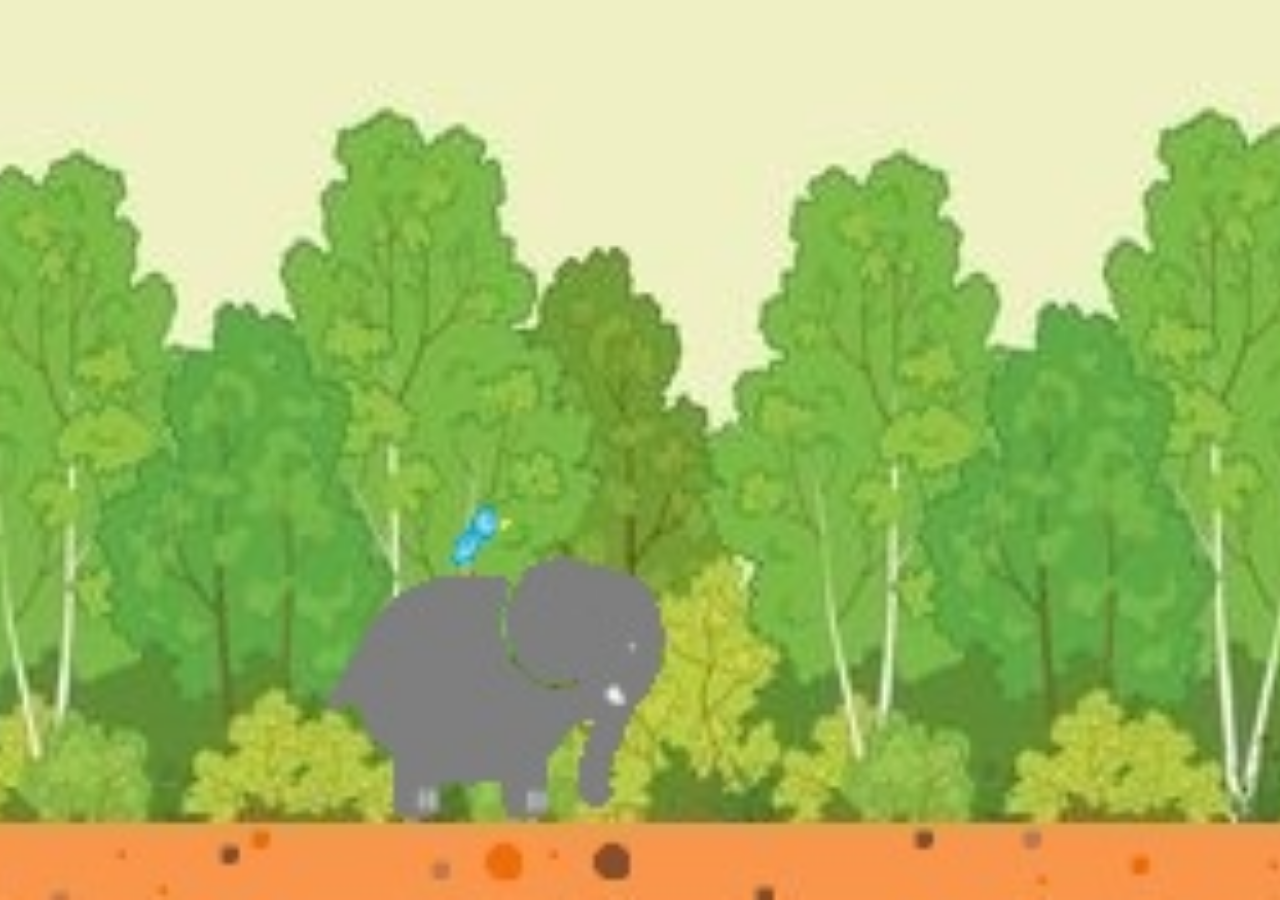
<file: elephant/index.html>
<!doctype html>
<html>
	<head>
		<title>Elephant & BlueJay</title>
		<meta name="viewport" content="width=device-width, initial-scale=1">
		<link rel="stylesheet" href="css/style.css" />
		<script type="text/javascript">
			var counter=0;
			function pics(){
				switch(counter)
				{
					case 5:{
						document.body.style.backgroundImage = "url('images/2.jpg')";
					}
					break;
					case 7:{
						document.body.style.backgroundImage = "url('images/3.jpg')";
					}
					break;
					case 9:{
						document.body.style.backgroundImage = "url('images/4.jpg')";
					}
					break;
					case 11:{
						document.body.style.backgroundImage = "url('images/5.jpg')";
					}
					break;
					case 13:{
						document.body.style.backgroundImage = "url('images/6.jpg')";
					}
					break;
					case 15:{
						document.body.style.backgroundImage = "url('images/7.jpg')";
					}
					break;
					case 17:{
						document.body.style.backgroundImage = "url('images/8.jpg')";
					}
					break;
					case 21:{
						document.body.style.backgroundImage = "url('images/angry.png')";
					}
					break;
					case 23:{
						document.body.style.backgroundImage = "url('images/angry3.png')";
					}
					break;
					case 25:{
						document.body.style.backgroundImage = "url('images/angry.png')";
					}
					break;
					case 27:{
						document.body.style.backgroundImage = "url('images/angry3.png')";
					}
					break;
					case 28:{
						document.body.style.backgroundImage = "url('images/angry2.png')";
					}
					break;
					case 29:{
						document.body.style.backgroundImage = "url('images/angry3.png')";
					}
					break;
					case 30:{
						document.body.style.backgroundImage = "url('images/angry2.png')";
					}
					break;
					case 31:{
						document.location.replace("elephant_run.html");
					}
					break;
				}
				counter++;
			}
			setInterval(pics,250);
		</script>
	</head>
	<body id="starting">
		
	</body>
</html>
</file>
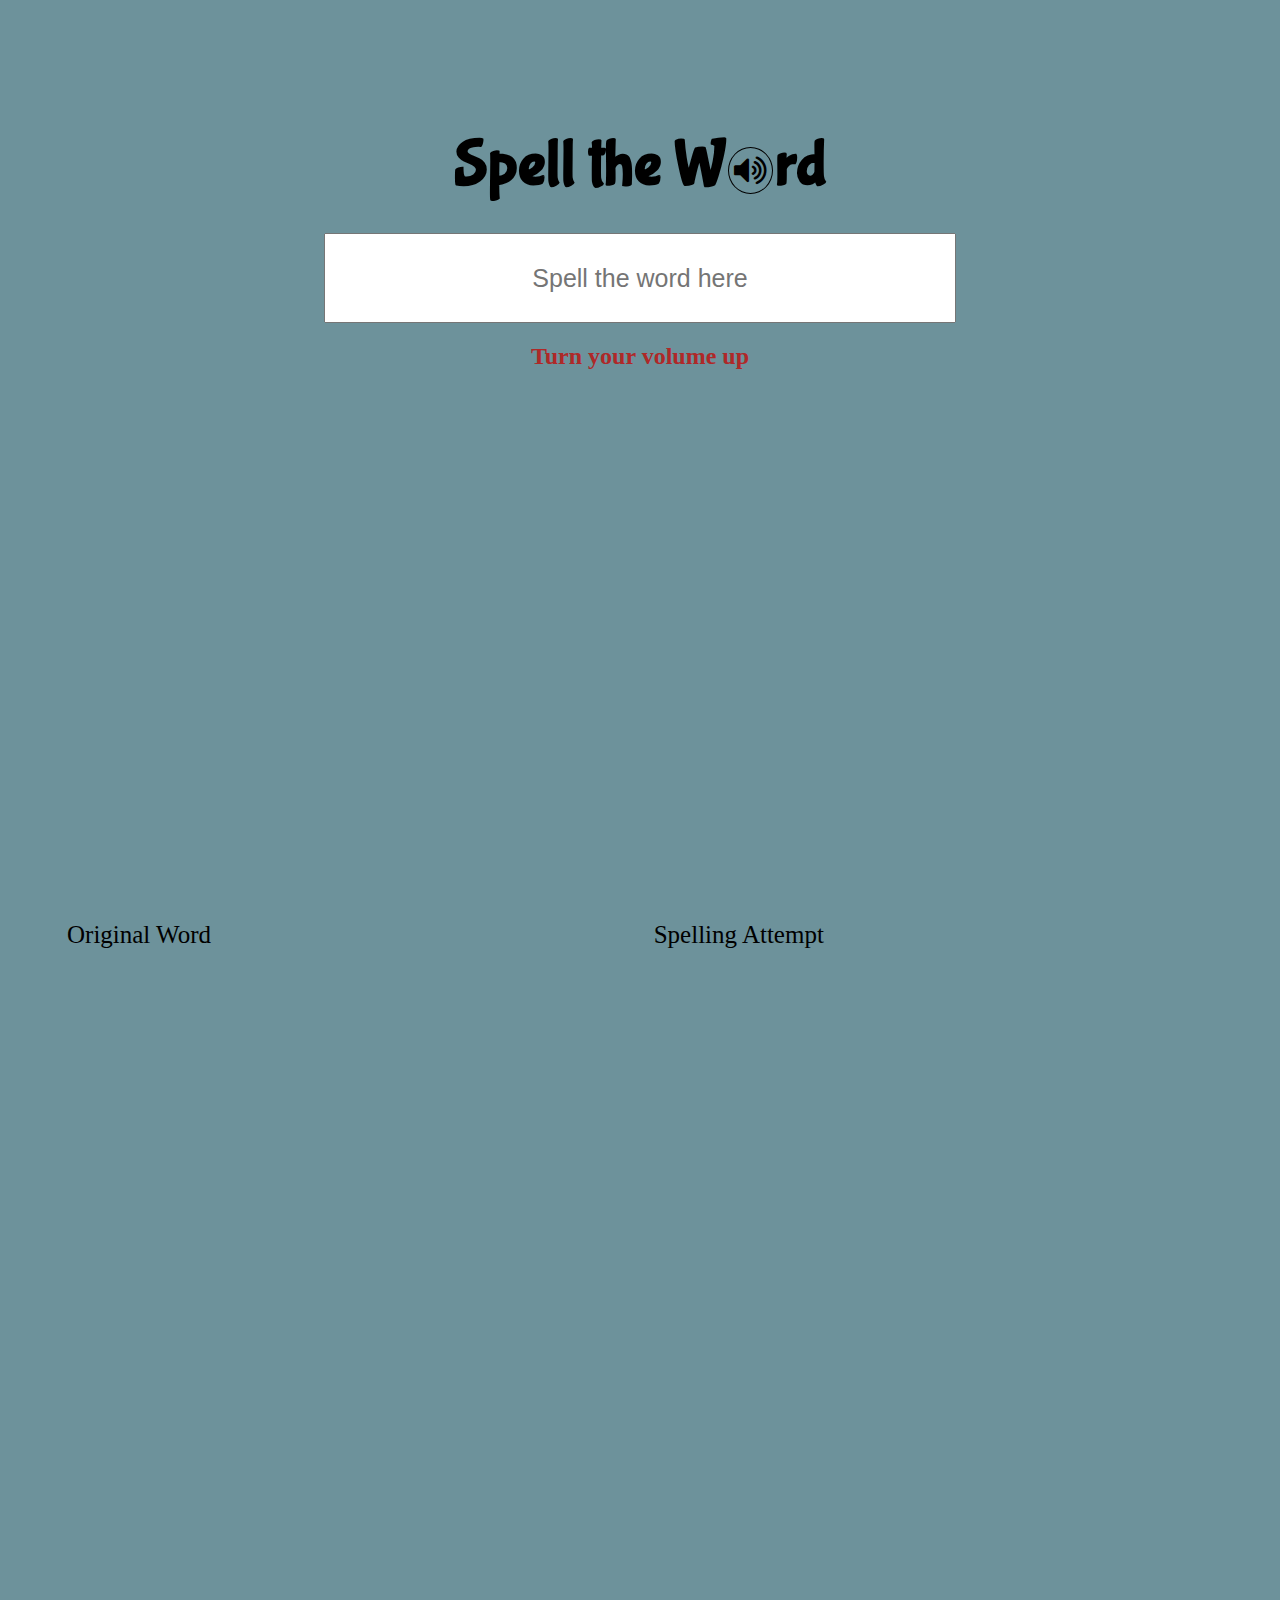
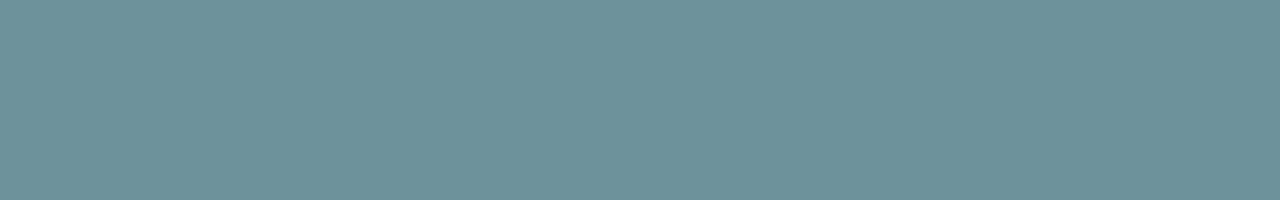
<file: spellingbee/index.html>
<html>
<head>
	<meta charset="utf-8">
	<meta name="viewport" content="width=device-width, initial-scale=1.0">
	<title>Spelling Bee</title>
	<link rel="stylesheet" href="https://maxcdn.bootstrapcdn.com/font-awesome/4.5.0/css/font-awesome.min.css">
	<link rel="stylesheet" href="css/styles.css">
	<link href='https://fonts.googleapis.com/css?family=Bubblegum+Sans' rel='stylesheet' type='text/css'>
	<script src="http://code.responsivevoice.org/responsivevoice.js"></script>
	<script src="https://ajax.googleapis.com/ajax/libs/jquery/1.12.0/jquery.min.js"></script>
	<script type="text/javascript" src="js/app.js"></script>
</head>
<body>
	<h1>Spell the W<span id="speaker" class="fa fa-volume-up"></span>rd</h1>
	<form>
		<input type="text" placeholder="Spell the word here" />
	</form>
	<h2 id="results"><span style="color:#AF2828;">Turn your volume up</span></h2>
	<div id="score">
		<table>
			<tr>
				<br>
				<td>Original Word</td>
				<td>Spelling Attempt</td>
			</tr>
		</table>
		<br>
		<br>
	</div>
</body>
</html>
</file>
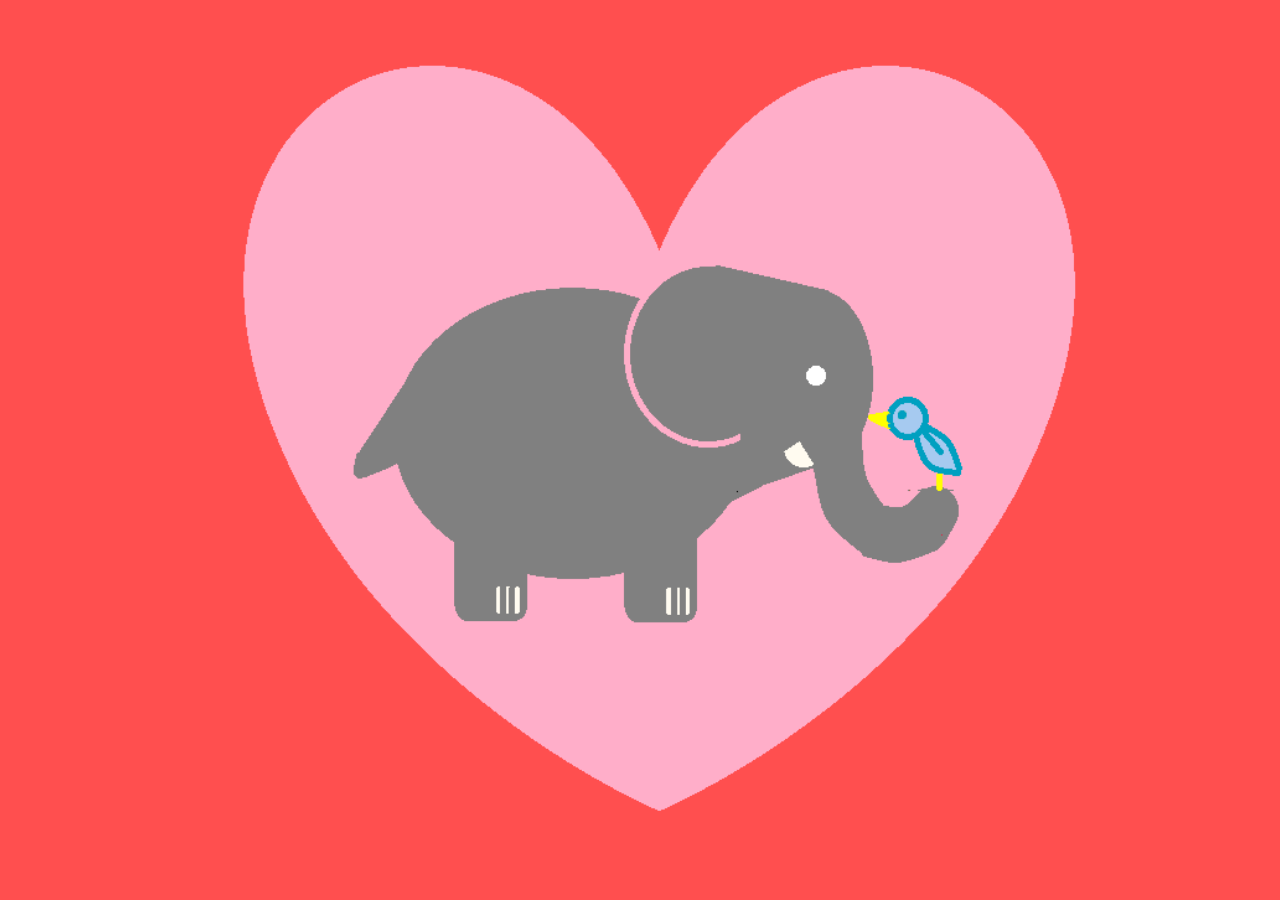
<file: done.html>
<!doctype html>
<html>
	<head>
		<title>YAY!</title>
		<meta name="viewport" content="width=device-width, initial-scale=1">
		<link rel="stylesheet" href="css/style.css" />
	</head>
	<body id="yayDone">
		
	</body>
</html>
</file>
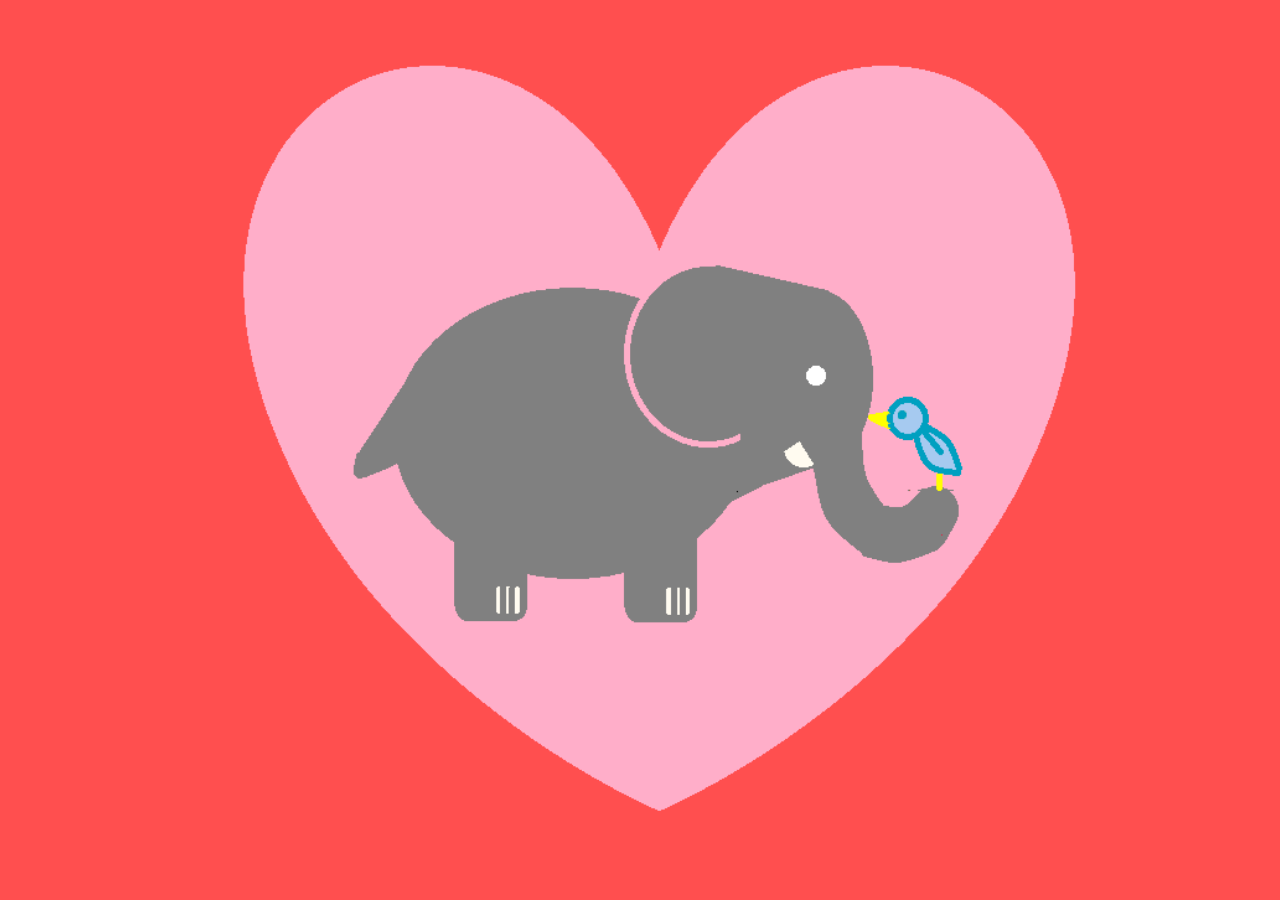
<file: html/done.html>
<!doctype html>
<html>
	<head>
		<title>YAY!</title>
		<meta name="viewport" content="width=device-width, initial-scale=1">
		<link rel="stylesheet" href="../css/style.css" />
	</head>
	<body id="yayDone">
		
	</body>
</html>
</file>
<file: elephant/css/style.css>
#dead,#start {
	display:none;
}
#background {
	position  : absolute;
	height    : 100%;
	width     : 100%;
	top       : 0px;
	left      : 0px;
	background: transparent;
	z-index   : -1;
}
#elephant{
	position  : absolute;
	height    : 100%;
	width     : 100%;
	top       : 0px;
	left      : 0px;
	background: transparent;
	z-index   : 0;
}
#hunter {
	position  : absolute;
	height    : 100%;
	width     : 100%;
	top       : 0px;
	left      : 0px;
	background: transparent;
	z-index   : 1;
}
#nuts {
	position  : absolute;
	height    : 100%;
	width     : 100%;
	top       : 0px;
	left      : 0px;
	background: transparent;
	z-index   : 2;
}
#starting {
background: url(../images/1.jpg) no-repeat center center fixed; 
  -webkit-background-size: cover;
  -moz-background-size: cover;
  -o-background-size: cover;
  background-size: cover;
}
#yayDone { 
  background: url(../images/end.png) no-repeat center center fixed; 
  -webkit-background-size: cover;
  -moz-background-size: cover;
  -o-background-size: cover;
  background-size: cover;
}
#yayDone1 { 
  background: url(../images/ily.jpg) no-repeat center center fixed; 
  -webkit-background-size: cover;
  -moz-background-size: cover;
  -o-background-size: cover;
  background-size: cover;
}
</file>
<file: spellingbee/css/styles.css>
html {
	height: 100%;
}

body {
	text-align: center;
	margin-top: 10%;
	background-color: #6D929B;
	height: 100%;
	overflow: hidden;
}

h1 {
	font-family: 'Bubblegum Sans', cursive, Sans Serif;
	font-size: 65px;
	margin-bottom: 30px;
}

#speaker {
	margin: 0 2px;
	padding: 5px;
	border: 1px solid black;
	border-radius: 100%;
	font-size: 35px;
}

input[type='text'] {
	text-align: center;
	width: 50%;
	height: 10%;
	font-size: 25px;
}

#score {
	background-image: url('http://www.psdgraphics.com/file/crumpled-paper.jpg');
	background-size: cover;
	background-position: center center;
	position: absolute;
	top: 100vh;
	left: 0;
	height:100%;
	width: 100%;
	transition: top 800ms ease-in-out;
	padding: 0% 5%;
	overflow: auto;
}
#score table {
	width: 100%;
}
#score td{
	font-size: 25px;
}
#score th td{
	text-decoration: underline;
	font-weight: bold;
}
</file>
<file: css/style.css>
#dead,#start {
	display:none;
}
#background {
	position  : absolute;
	height    : 100%;
	width     : 100%;
	top       : 0px;
	left      : 0px;
	background: transparent;
	z-index   : -1;
}
#elephant{
	position  : absolute;
	height    : 100%;
	width     : 100%;
	top       : 0px;
	left      : 0px;
	background: transparent;
	z-index   : 0;
}
#hunter {
	position  : absolute;
	height    : 100%;
	width     : 100%;
	top       : 0px;
	left      : 0px;
	background: transparent;
	z-index   : 1;
}
#nuts {
	position  : absolute;
	height    : 100%;
	width     : 100%;
	top       : 0px;
	left      : 0px;
	background: transparent;
	z-index   : 2;
}
#starting {
background: url(../images/1.jpg) no-repeat center center fixed; 
  -webkit-background-size: cover;
  -moz-background-size: cover;
  -o-background-size: cover;
  background-size: cover;
}
#yayDone { 
  background: url(../images/end.png) no-repeat center center fixed; 
  -webkit-background-size: cover;
  -moz-background-size: cover;
  -o-background-size: cover;
  background-size: cover;
}
#yayDone1 { 
  background: url(../images/ily.jpg) no-repeat center center fixed; 
  -webkit-background-size: cover;
  -moz-background-size: cover;
  -o-background-size: cover;
  background-size: cover;
}
</file>
